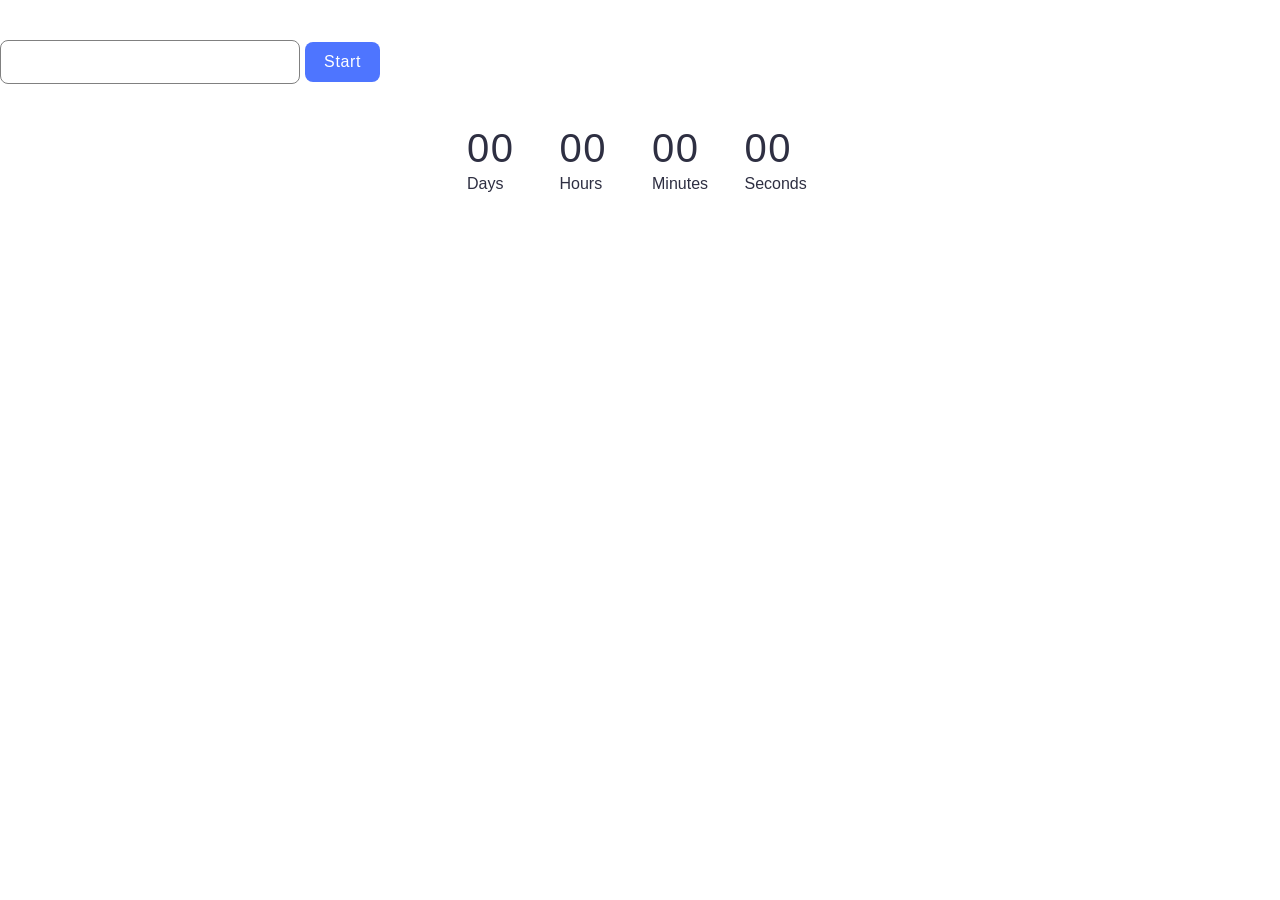
<file: src/1-timer.html>
<!DOCTYPE html>
<html lang="en">
  <head>
    <meta charset="UTF-8" />
    <meta http-equiv="X-UA-Compatible" content="IE=edge" />
    <meta name="viewport" content="width=device-width, initial-scale=1.0" />
    <title>Page 2</title>
    <link rel="stylesheet" href="./css/styles.css" />
  </head>
  <body>
    <load
      src="./partials/header.html"
      icon-path="./img/sprite.svg#logo"
      highlight-act="active"
    />

    <main>
      <div class="container">
        <h1 class="main-title">
        </h1>
        <load src="./partials/back-link.html" />
      </div>
      
        <input type="text" id="datetime-picker" />
        <button type="button" data-start>Start</button>
        
        <div class="timer">
          <div class="field">
            <span class="value" data-days>00</span>
            <span class="label">Days</span>
          </div>
          <div class="field">
            <span class="value" data-hours>00</span>
            <span class="label">Hours</span>
          </div>
          <div class="field">
            <span class="value" data-minutes>00</span>
            <span class="label">Minutes</span>
          </div>
          <div class="field">
            <span class="value" data-seconds>00</span>
            <span class="label">Seconds</span>
          </div>
        </div>
      
    </main>
   
  


<script type="module" src="./js/1-timer.js"></script>
  </body>
</html>
</file>
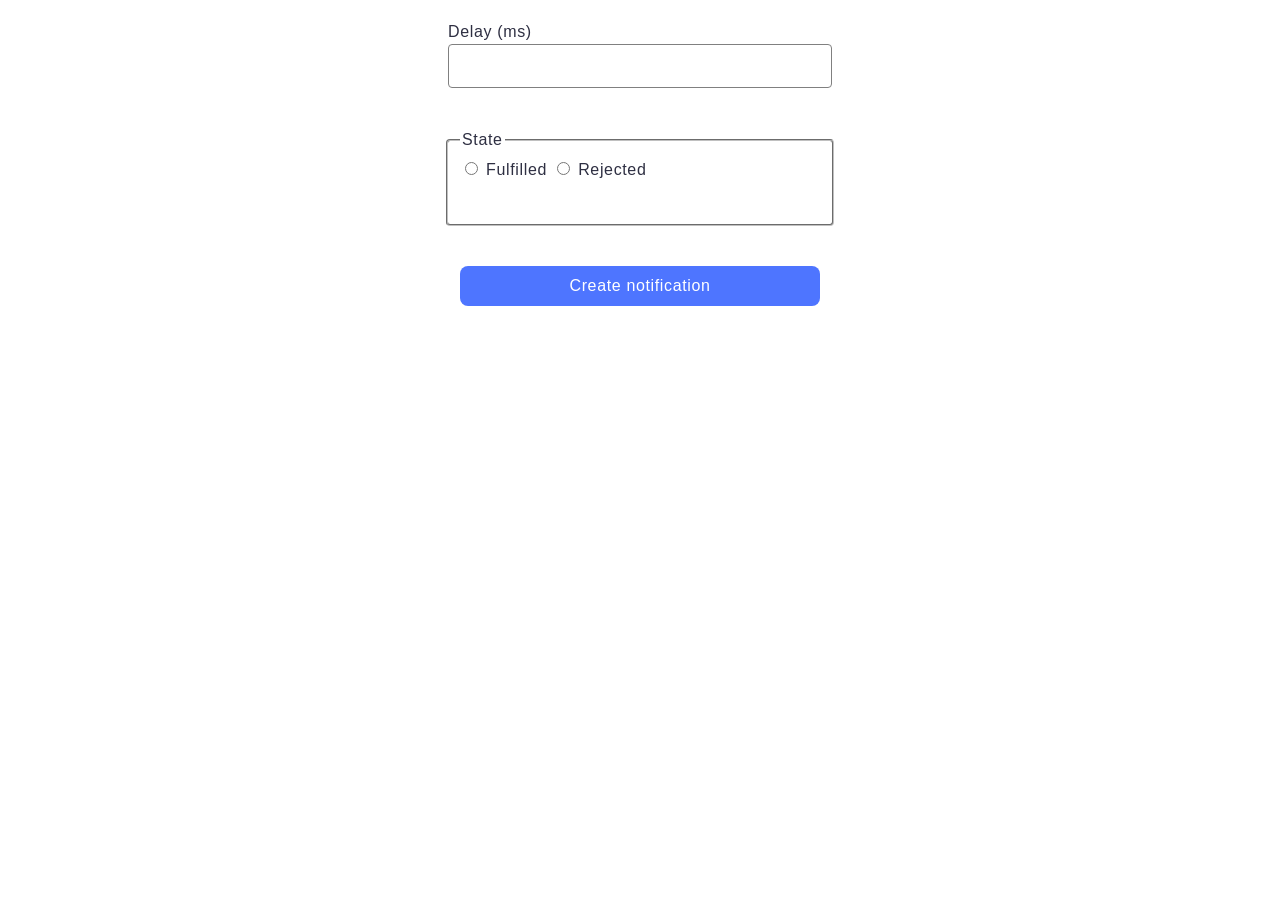
<file: src/2-snackbar.html>
<!DOCTYPE html>
<html lang="en">
  <head>
    <meta charset="UTF-8" />
    <meta http-equiv="X-UA-Compatible" content="IE=edge" />
    <meta name="viewport" content="width=device-width, initial-scale=1.0" />
    <title>Page 3</title>
    <link rel="stylesheet" href="./css/styles.css" />
  </head>
  <body>
    <load
      src="./partials/header.html"
      icon-path="./img/sprite.svg#logo"
      highlight-curr="active"
    />

    <main>
      <div class="container">
        <load src="./partials/back-link.html" />


  <form class="form">
    <label class="snackbar-label">
      Delay (ms)
      <input class ="snackbar-input" type="number" name="delay" required />
  </label>
          
  <fieldset class="state">
    <legend>State</legend>
  <label >
  <input type="radio" name="state" value="fulfilled" required />
  Fulfilled
  </label>
  <label>
  <input type="radio" name="state" value="rejected" required />
  Rejected
  </label>
  </fieldset>
          
  <button class="btn-snackbar" type="submit">Create notification</button>
  </form>
  </div>
    

    </main>

   <script type="module" src="./js/2-snackbar.js"></script>
  </body>
</html>
</file>
<file: src/css/styles.css>
/**
  |============================
  | include css partials with
  | default @import url()
  |============================
*/
/* Common styles */
@import url('./reset.css');
@import url('./base.css');
@import url('./container.css');
@import url('./animations.css');

/* Sections style */
@import url('./header.css');
@import url('./vite-promo.css');
@import url('./badges.css');
@import url('./back-link.css');
@import url('./footer.css');



#datetime-picker {
  border-radius: 8px;
  border: 1px solid #808080;
  width: 272px;
  height: 40px;
  background: #fff;
  margin-top: 40px;
  margin-bottom: 40px;
  width: 272px;
  height: 40px;
  font-family: "Montserrat", sans-serif;
  font-weight: 400;
  font-size: 16px;
  line-height: 1.5;
  letter-spacing: 0.04em;
  color: #2e2f42;
  padding-left: 24px;
}

#datetime-picker:hover {
  border-radius: 8px;
  border: 1px solid #000;
}

#datetime-picker:active {
  border-radius: 8px;
  border: 1px solid #4e75ff;
}

#datetime-picker:disabled {
  border: 1px solid #808080;
  background: #fafafa;
  color: #808080;
}


button[data-start] {
    gap: 10px;
    border-radius: 8px;
    padding-block: 8px;
    padding-inline: 16px;
    width: 75px;
    height: 40px;
    background: #4e75ff;
    font-weight: 500;
    font-size: 16px;
    line-height: 1.5;
    letter-spacing: 0.04em;
    color: #fff;
    font-family: "Montserrat", sans-serif;
    border: none;
}

button[data-start]:disabled {
  background: #cfcfcf;
  color: #989898;
  cursor: not-allowed;
  border: none;
}

button[data-start]:hover {
  background: #6c8cff;
  color: #fff;
  border: none;
}
.timer {
  display: flex;
  align-items: flex-start;
  justify-content: flex-start;
  flex-direction: row;
  gap: 24px;
  width: 346px;
  height: 72px;
  margin:auto;
}

.field {
  gap: 24px;
  width: 346px;
  height: 72px;
}

.value {
  font-weight: 400;
    font-size: 40px;
    line-height: 1.2;
    letter-spacing: 0.04em;
    color: #2e2f42;
    font-family: "Montserrat", sans-serif;
}

.label {
  font-family: "Montserrat", sans-serif;
  font-weight: 400;
  font-size: 16px;
  line-height: 1.5;
  color: #2e2f42;
}

.snackbar-input {
  display: flex; 
  align-items: flex-start;
  justify-content: flex-start;
  flex-direction: column; 
  gap: 8px;
  border: 1px solid #808080;
  border-radius: 4px;
  width: 360px;
  height: 40px;
  padding-left: 20px;

}

.form {
    font-family: "Montserrat", sans-serif;
    font-weight: 400;
    font-size: 16px;
    line-height: 1.5;
    letter-spacing: 0.04em;
    color: #2e2f42;
    display: flex;
    align-items: center;
    justify-content: center;
   flex-direction: column;
   padding-top: 20px;

}


.state {
  border-radius: 4px;
  stroke-width: 1px;
  stroke: #000;
  width: 360px;
  height: 78px;
  margin-bottom: 40px;
  margin-top: 40px;
  gap: 48px;
}

.btn-snackbar {
  border-radius: 8px;
  padding-block: 8px;
  padding-inline: 16px;
  width: 360px;
  height: 40px;
  background: #4e75ff;
  font-weight: 500;
  font-size: 16px;
  line-height: 1.5;
  letter-spacing: 0.04em;
  color: #fff;
  font-family: "Montserrat", sans-serif;
  border: none;
}

.btn-snackbar:hover {
  background: #6c8cff;
  color: #fff;
  border: none;
}
</file>
